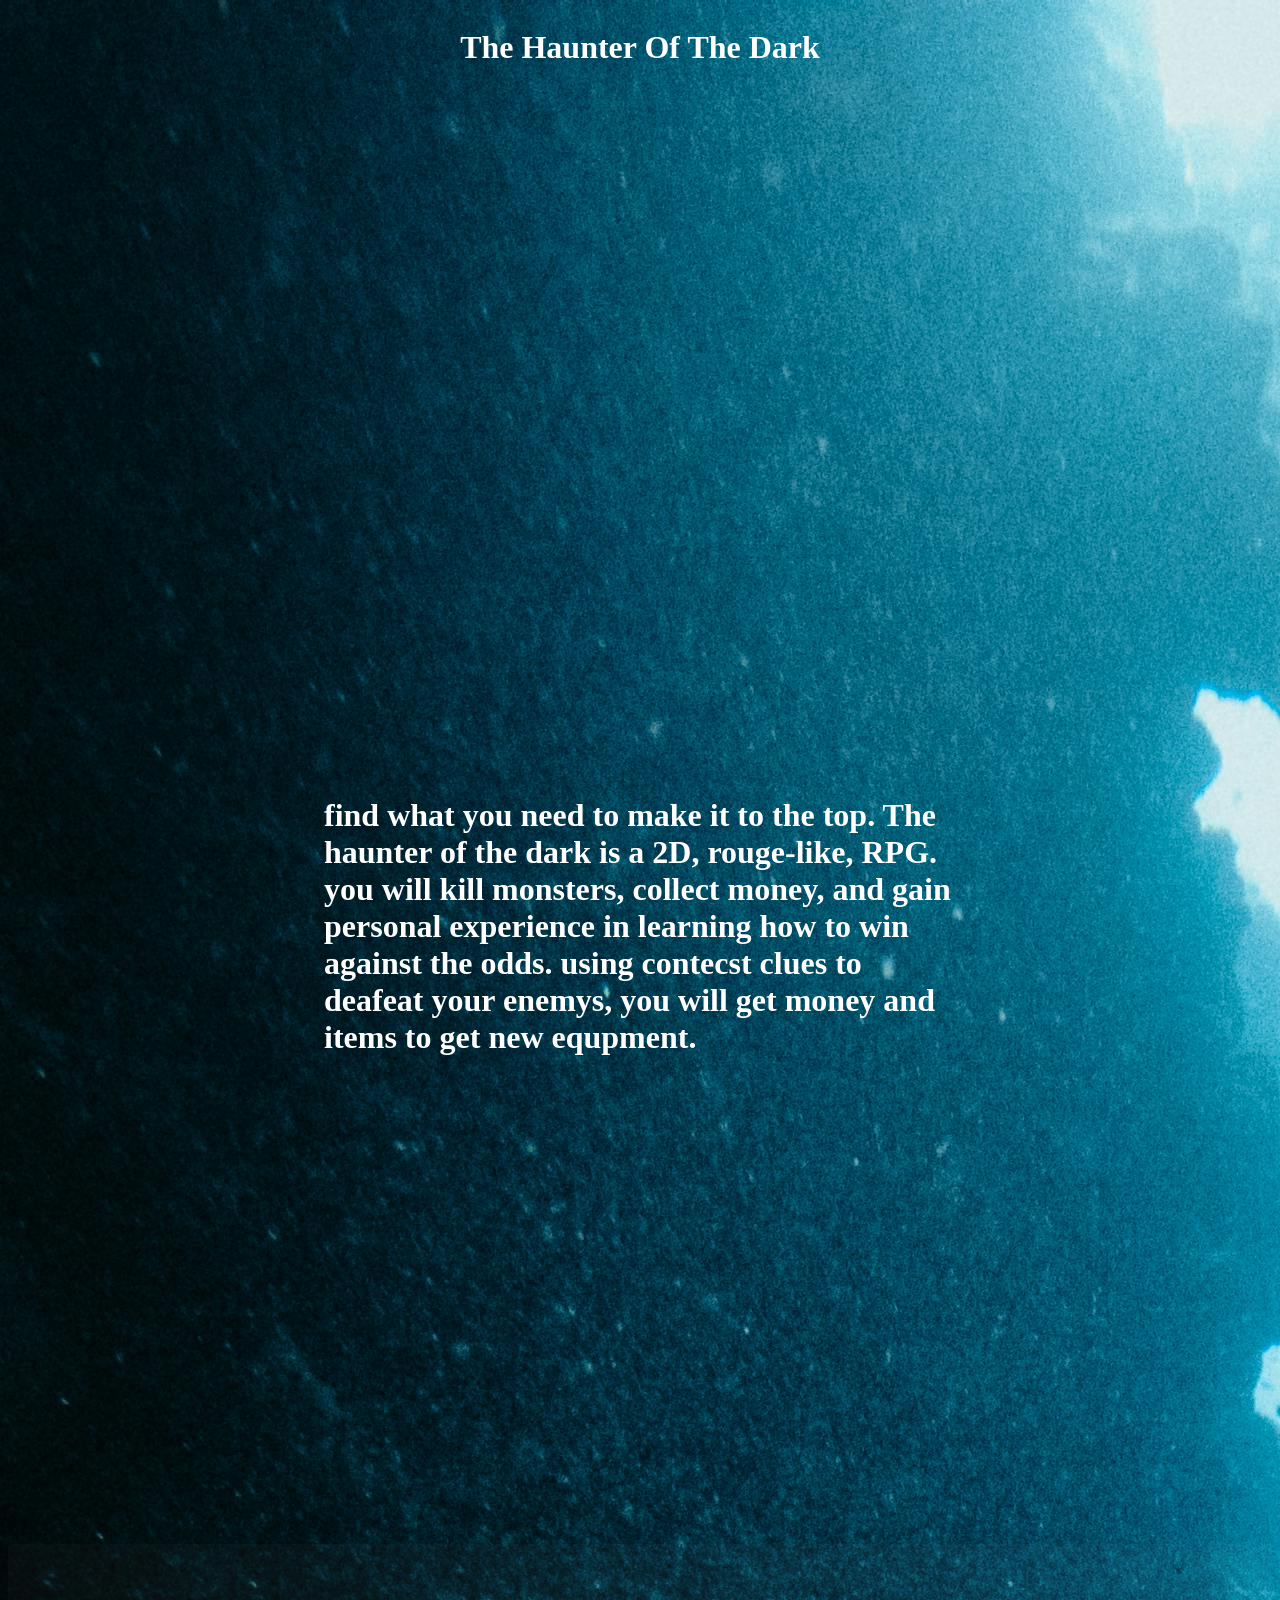
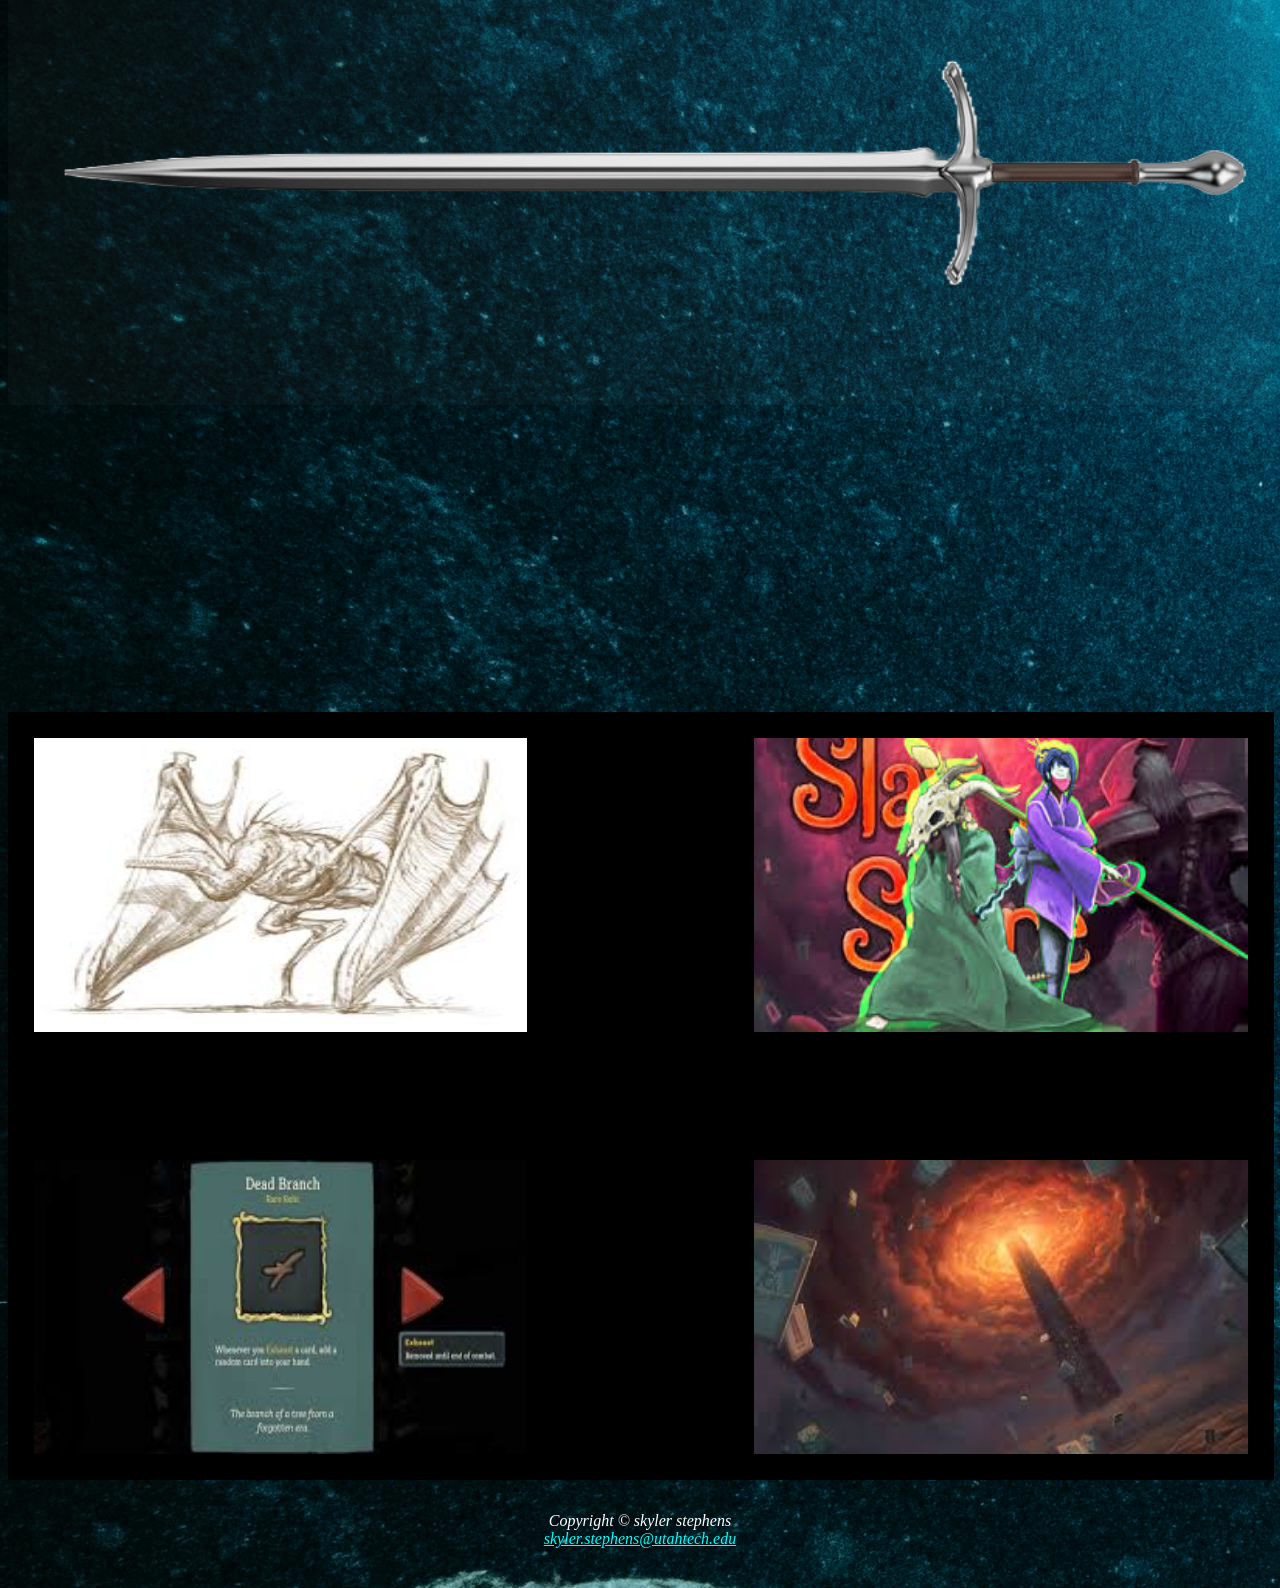
<file: milestone6/index.html>
<!DOCTYPE html>
<html lang="en">
<head>
    <meta charset="UTF-8">
    <meta name="viewport" content="width=device-width, initial-scale=1.0">
    <title>Document</title>
    <link rel="stylesheet" href="style.css">
</head>


<body>
    <header>
        
    </header>
    <nav>
        
    </nav>
    <div1 class="parent">
        <div class="div1"><h1>The Haunter Of The Dark</h1></div>
        <div class="div2"><h1>find what you need to make it to the top. The haunter of the dark is a 2D, rouge-like, RPG. you will kill monsters, collect money, and gain personal experience in learning how to win against the odds. using contecst clues to deafeat your enemys, you will get money and items to get new equpment. </h1></div>
        <div class="div3"><img src="images/swordsdsdf.png" alt=""></div>
        <div class="div4">
            <div class="contaner">
                <a href="enemies.html"><img src="images/byakhee.jfif" alt="Enemy" class="corner-img top-left"></a> 
                <a href="weapons.html"><img src="images/characters.jpg" alt="" class="corner-img top-right"></a>
                <a href="artifacts.html"><img src="images/artifacts.jpg" alt="" class="corner-img bottom-left"></a>
                <a href="lore.html"><img src="images/The Tower.jpg" alt=""class="corner-img bottom-right"></a>
            </div>
        </div>
    </div>
    <footer>
        Copyright &copy; skyler stephens<br>
        <a href="mailto:skyler.stephens@utahtech.edu">skyler.stephens@utahtech.edu</a>
    </footer>
    
</body>
</html>
</file>
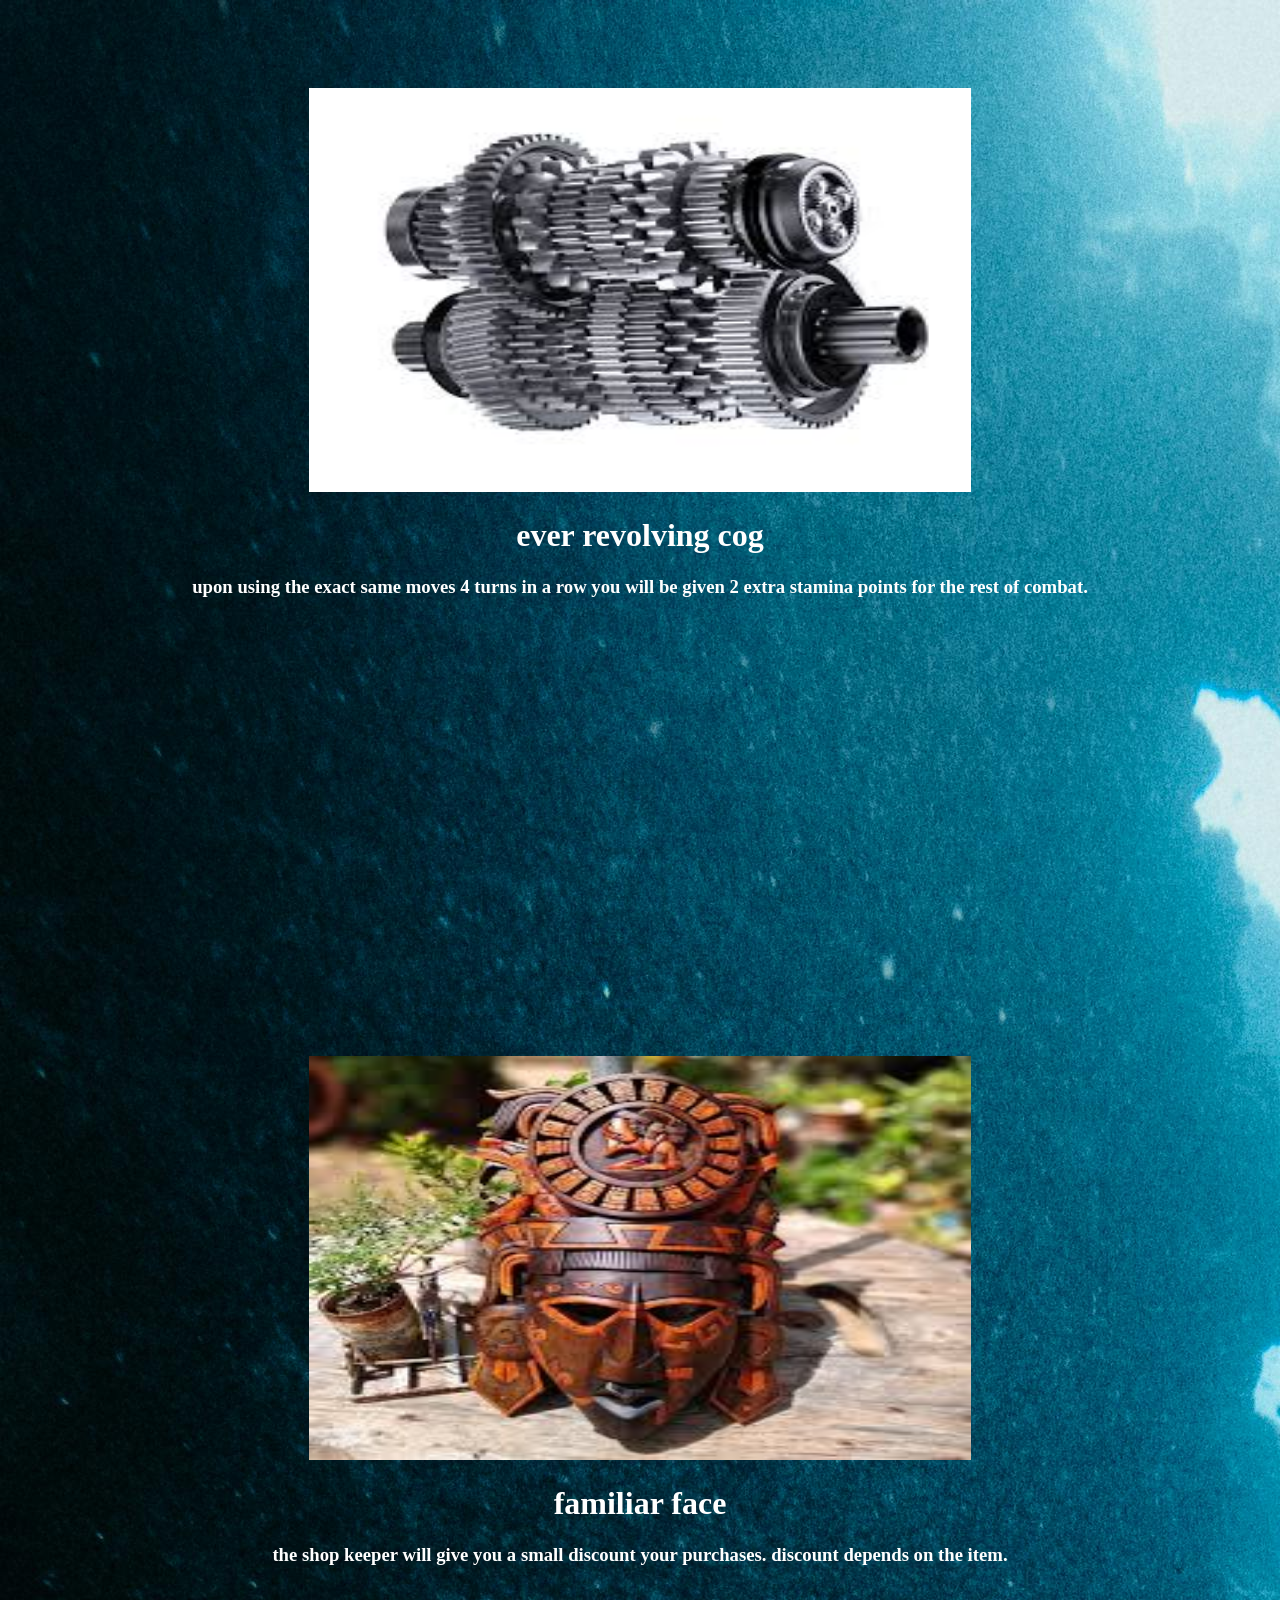
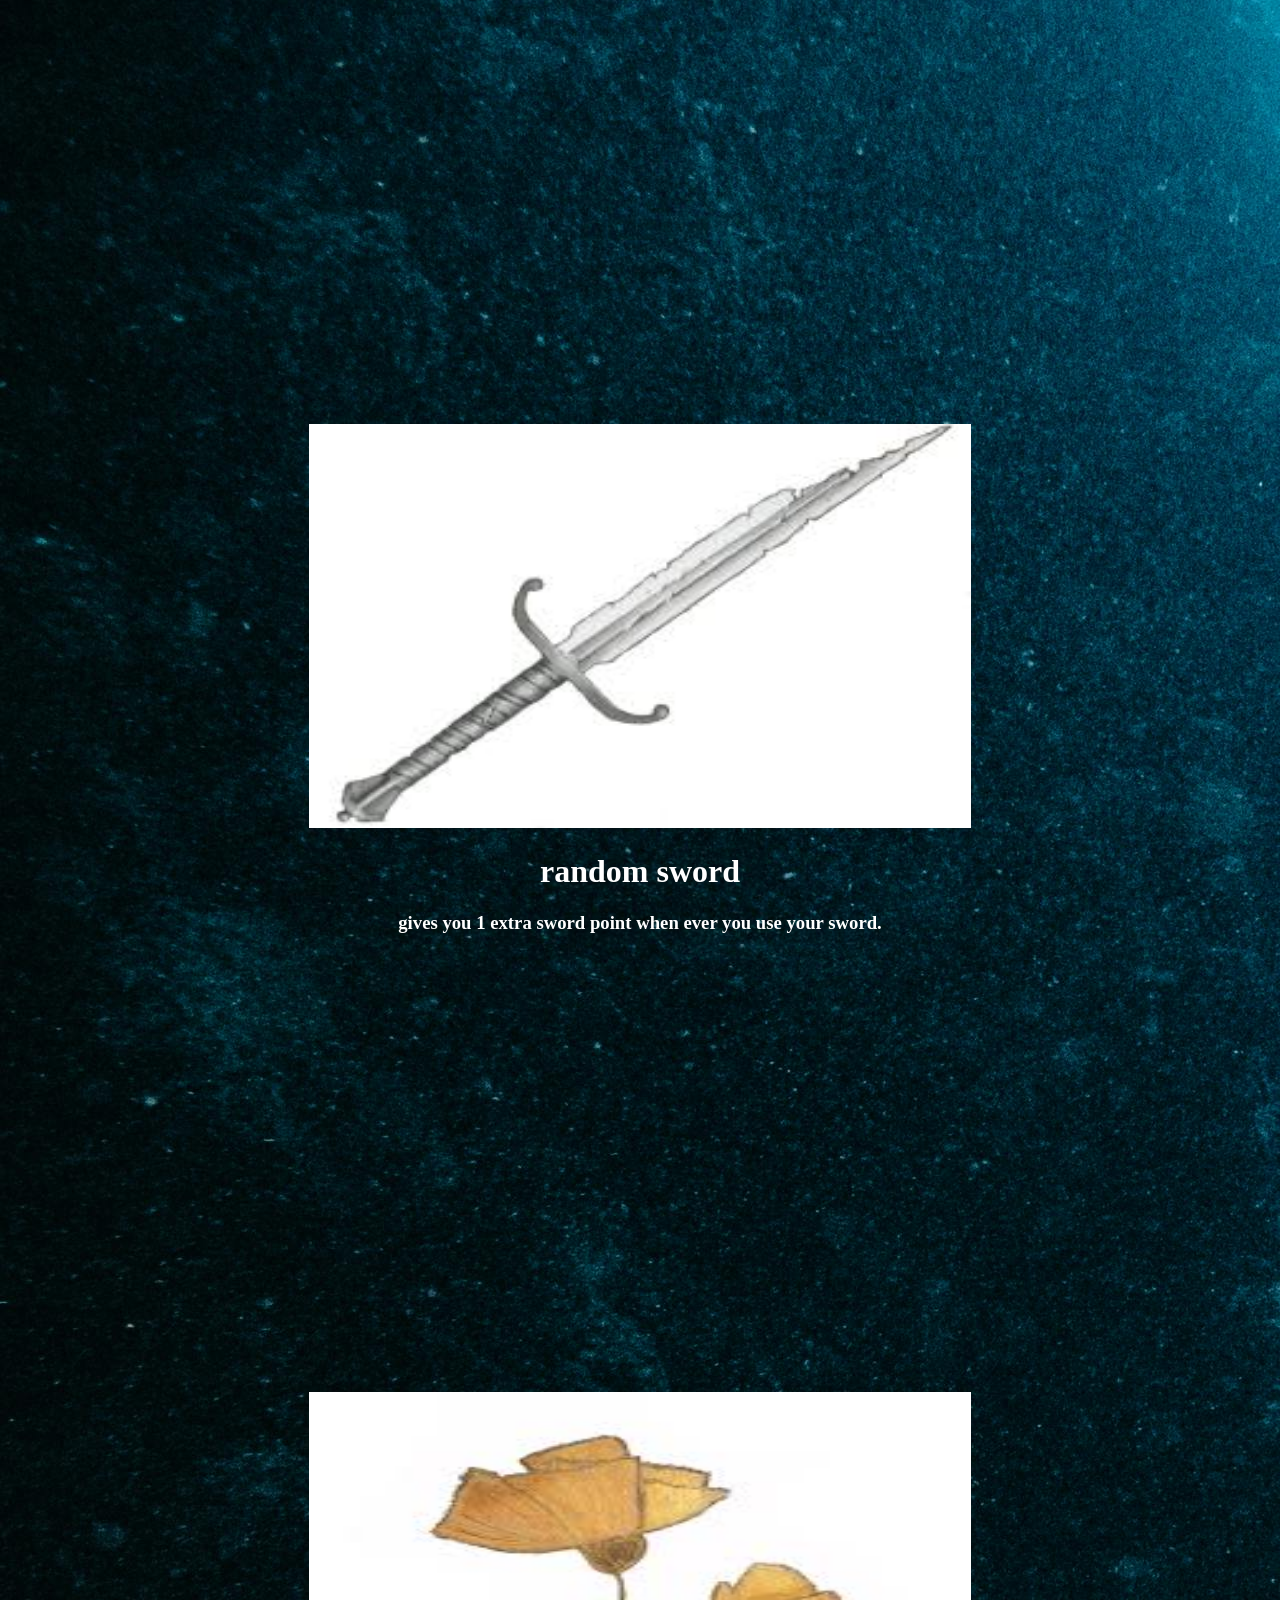
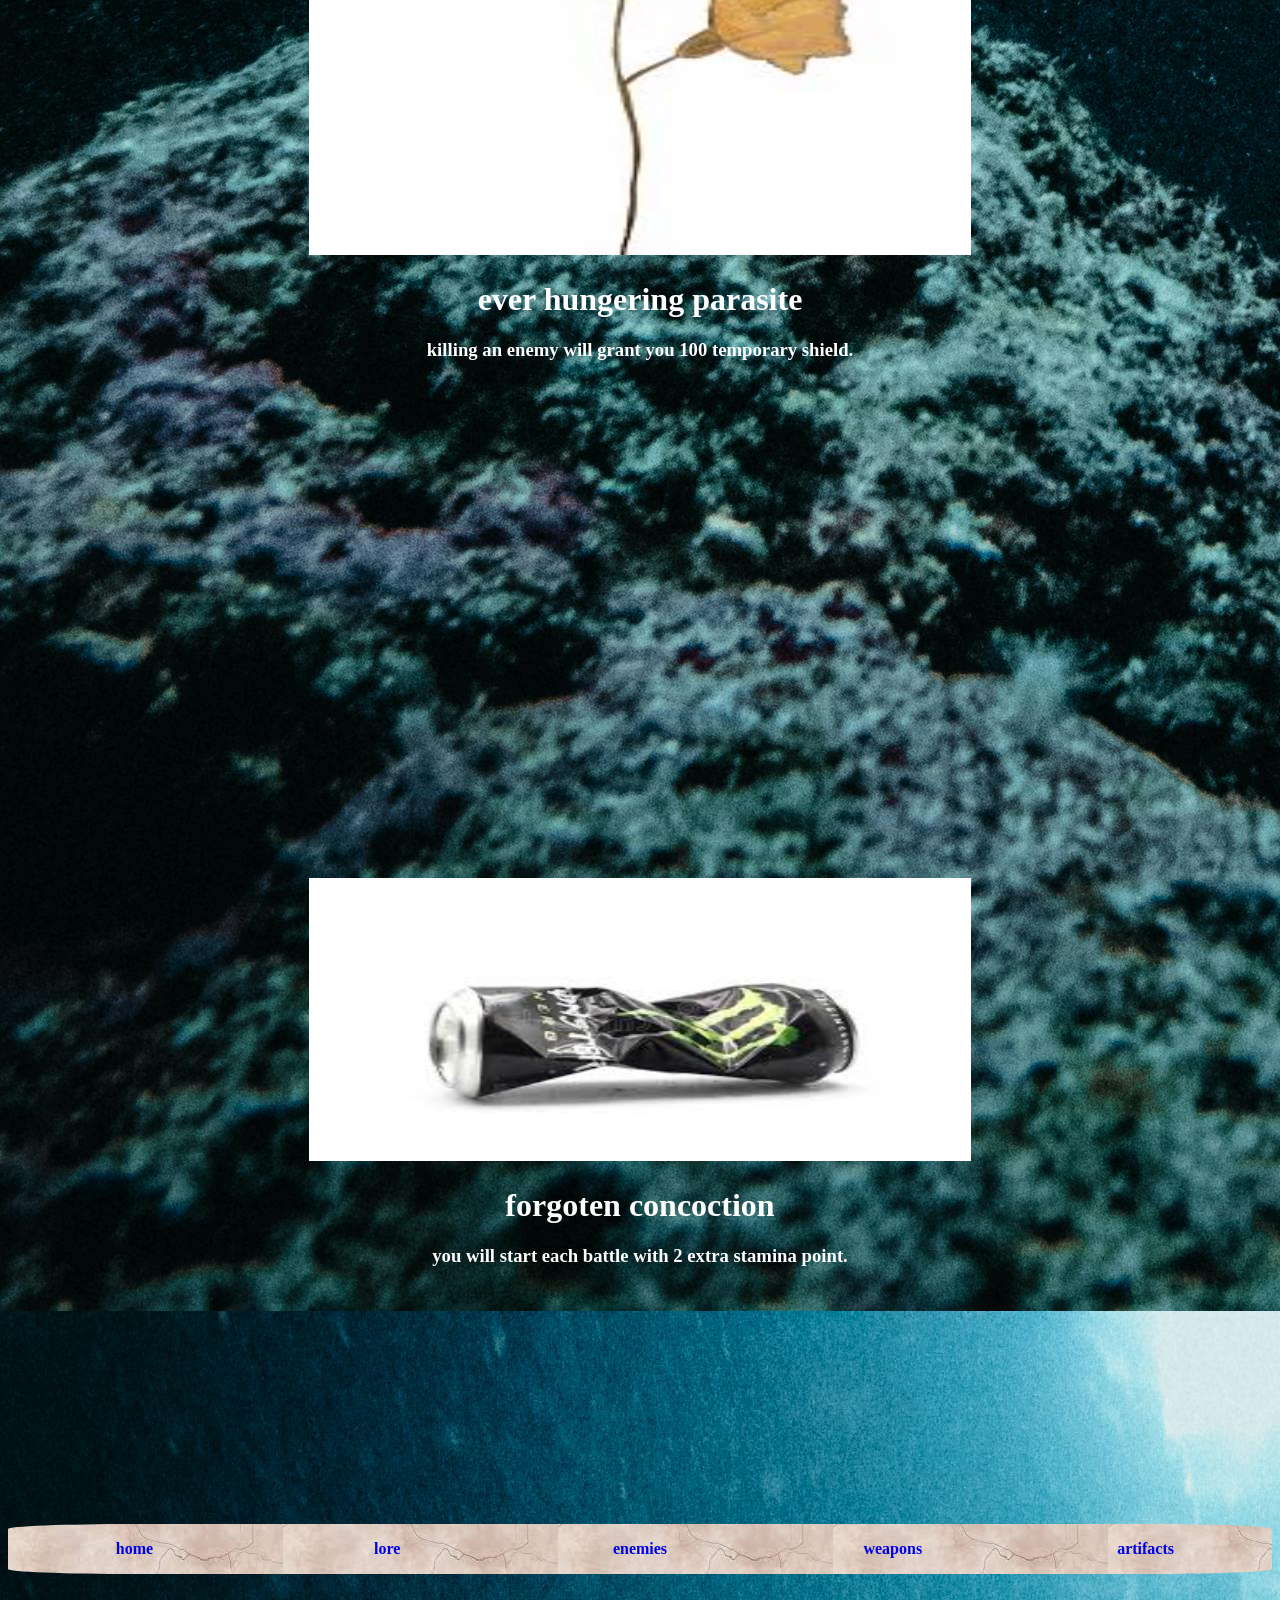
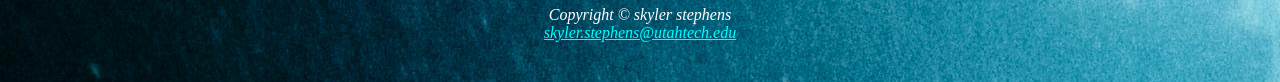
<file: milestone6/artifacts.html>
<!DOCTYPE html>
<html lang="en">
<head>
    <meta charset="UTF-8">
    <meta name="viewport" content="width=device-width, initial-scale=1.0">
    <title>Document</title>
    <link rel="stylesheet" href="style.css">
</head>
<body>
    <div class="contentparent">
        <div class="div1c">
            <img src="images/artifact1.jfif" alt="Artifact" class="">
            <h1>ever revolving cog</h1>
            <h3>upon using the exact same moves 4 turns in a row you will be given 2 extra stamina points for the rest of combat.</h3>
        </div>
        <div class="div2c">
            <img src="images/artifact2.jfif" alt="Artifact" class="">
            <h1>familiar face</h1> 
            <h3>the shop keeper will give you a small discount your purchases. discount depends on the item. </h3>
        </div>
        <div class="div3c">
            <img src="images/artifact3.jfif" alt="Artifact" class="">
            <h1>random sword</h1>
            <h3>gives you 1 extra sword point when ever you use your sword.</h3>
        </div>
        <div class="div4c">
            <img src="images/artifact4.jfif" alt="Artifact" class="">
            <h1>ever hungering parasite </h1>
            <h3>killing an enemy will grant you 100 temporary shield.</h3>
        </div>
        <div class="div5c">
            <img src="images/artifact5.jfif" alt="Artifact" class="">
            <h1>forgoten concoction</h1>
            <h3>you will start each battle with 2 extra stamina point.</h3>
        </div>                 
    </div>
        <header>
        <nav>
            <ul>
            <li>
                <a href="index.html">home</a>
            </li>
            <li>
                <a href="lore.html">lore</a>
            </li>
            <li>
                <a href="enemies.html">enemies</a>
            </li>
            <li>
                <a href="weapons.html">weapons</a>
            </li>
            <li>
                <a href="artifacts.html">artifacts</a>
            </li>
            </ul>
        </nav>
        </header>    
    <footer>
        Copyright &copy; skyler stephens<br>
        <a href="mailto:skyler.stephens@utahtech.edu">skyler.stephens@utahtech.edu</a>
    </footer>
</body>
</html>
</file>
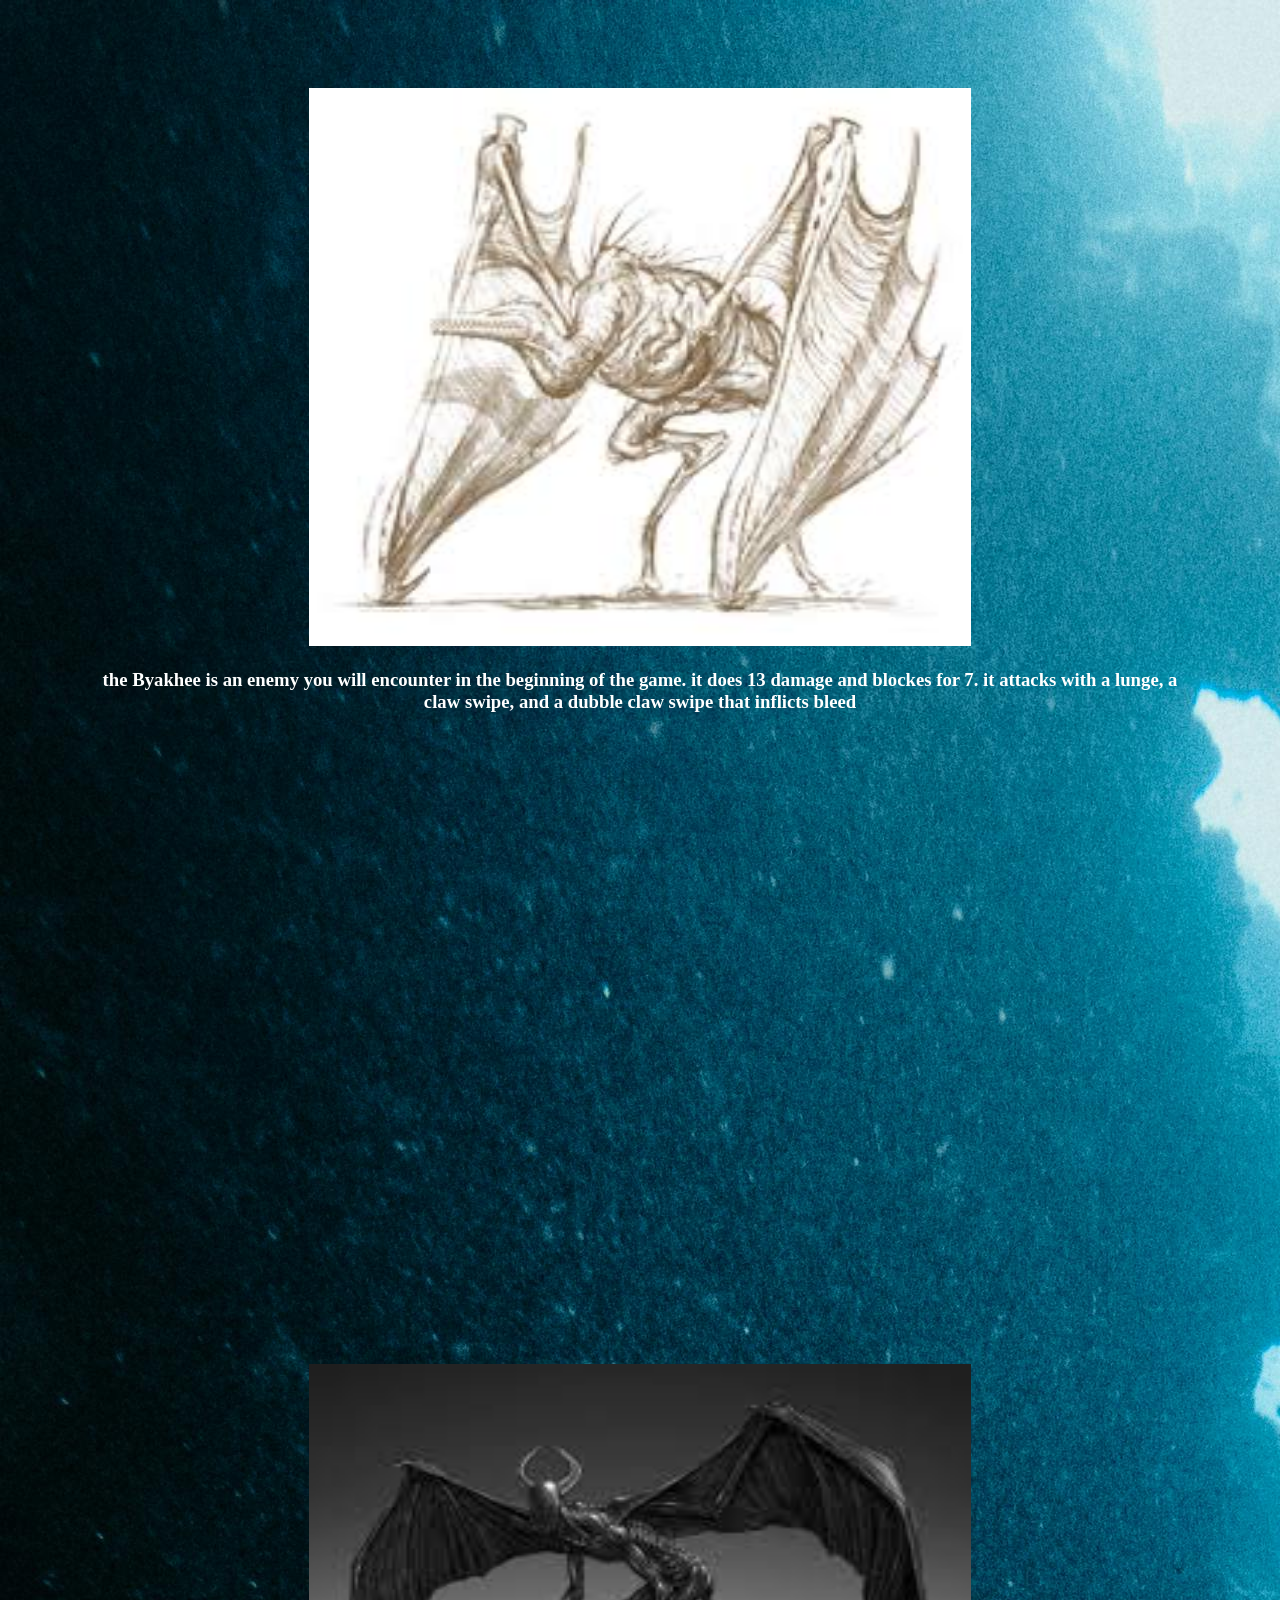
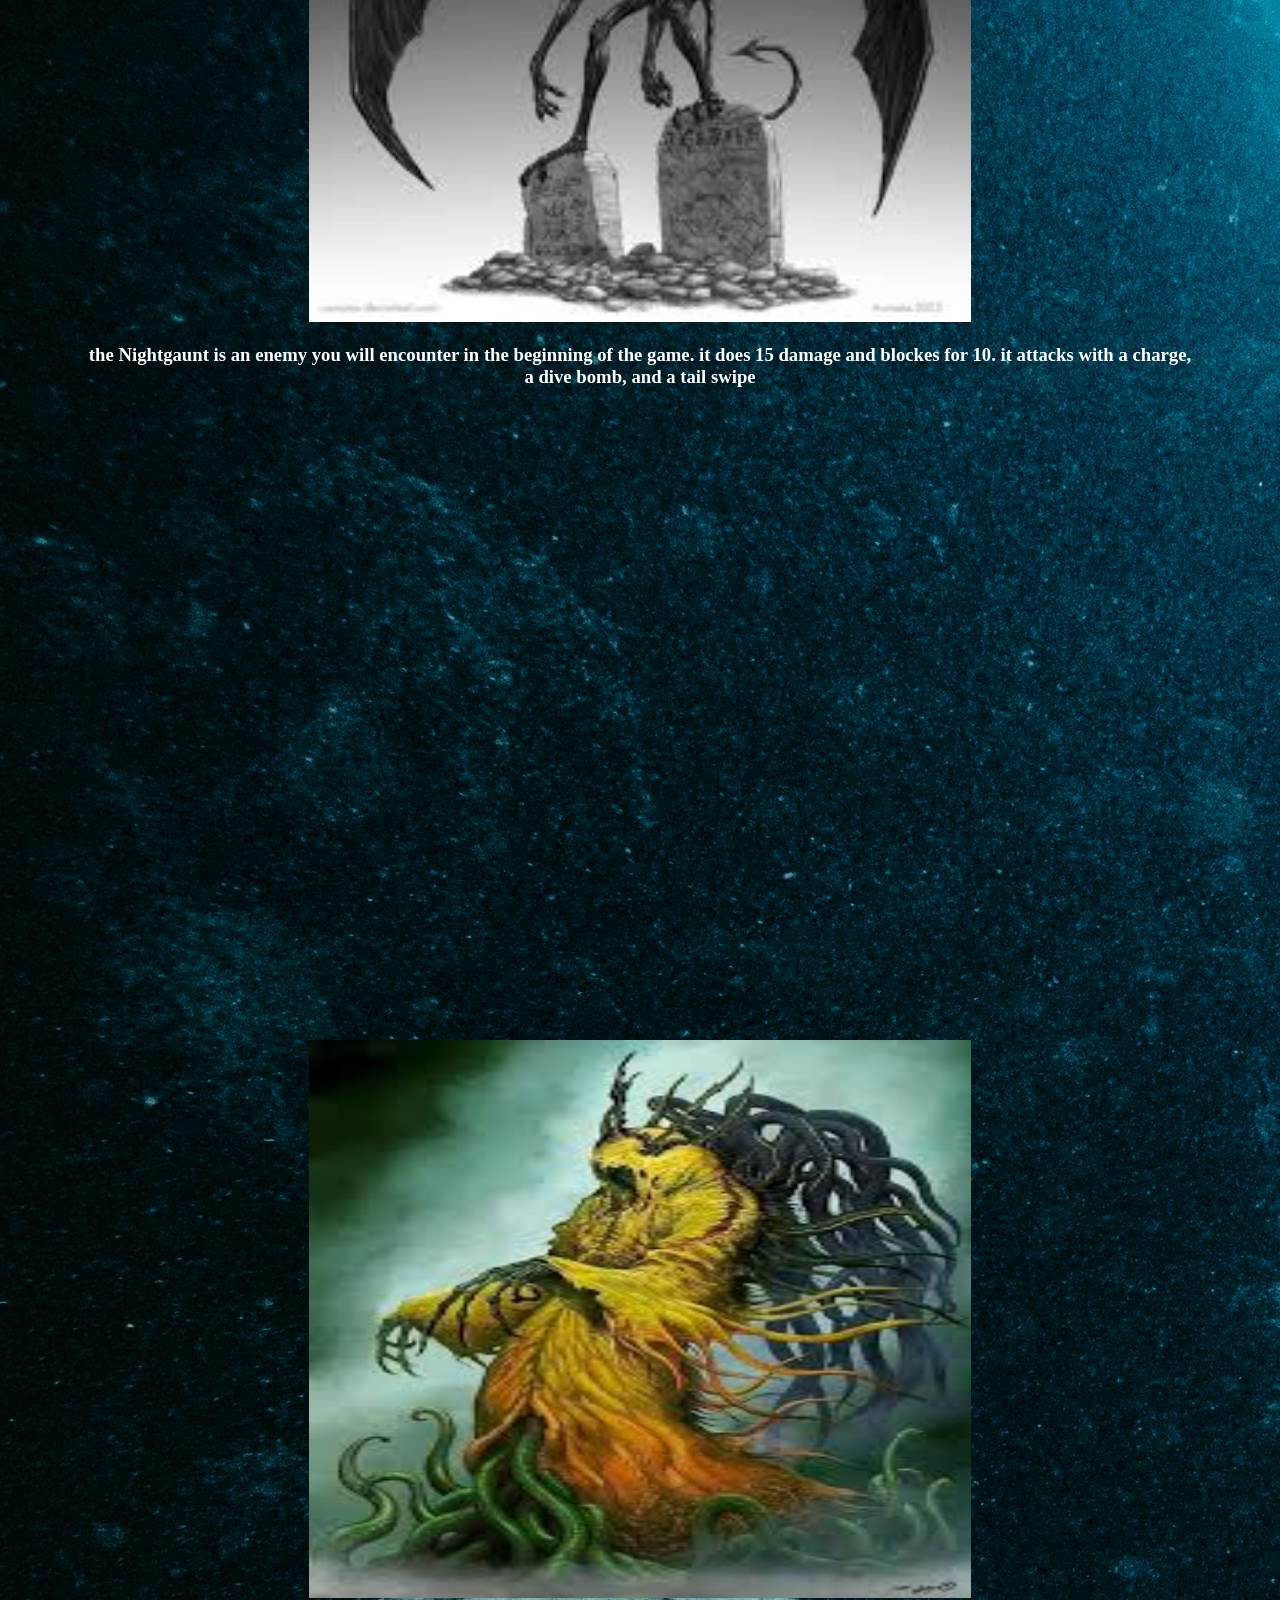
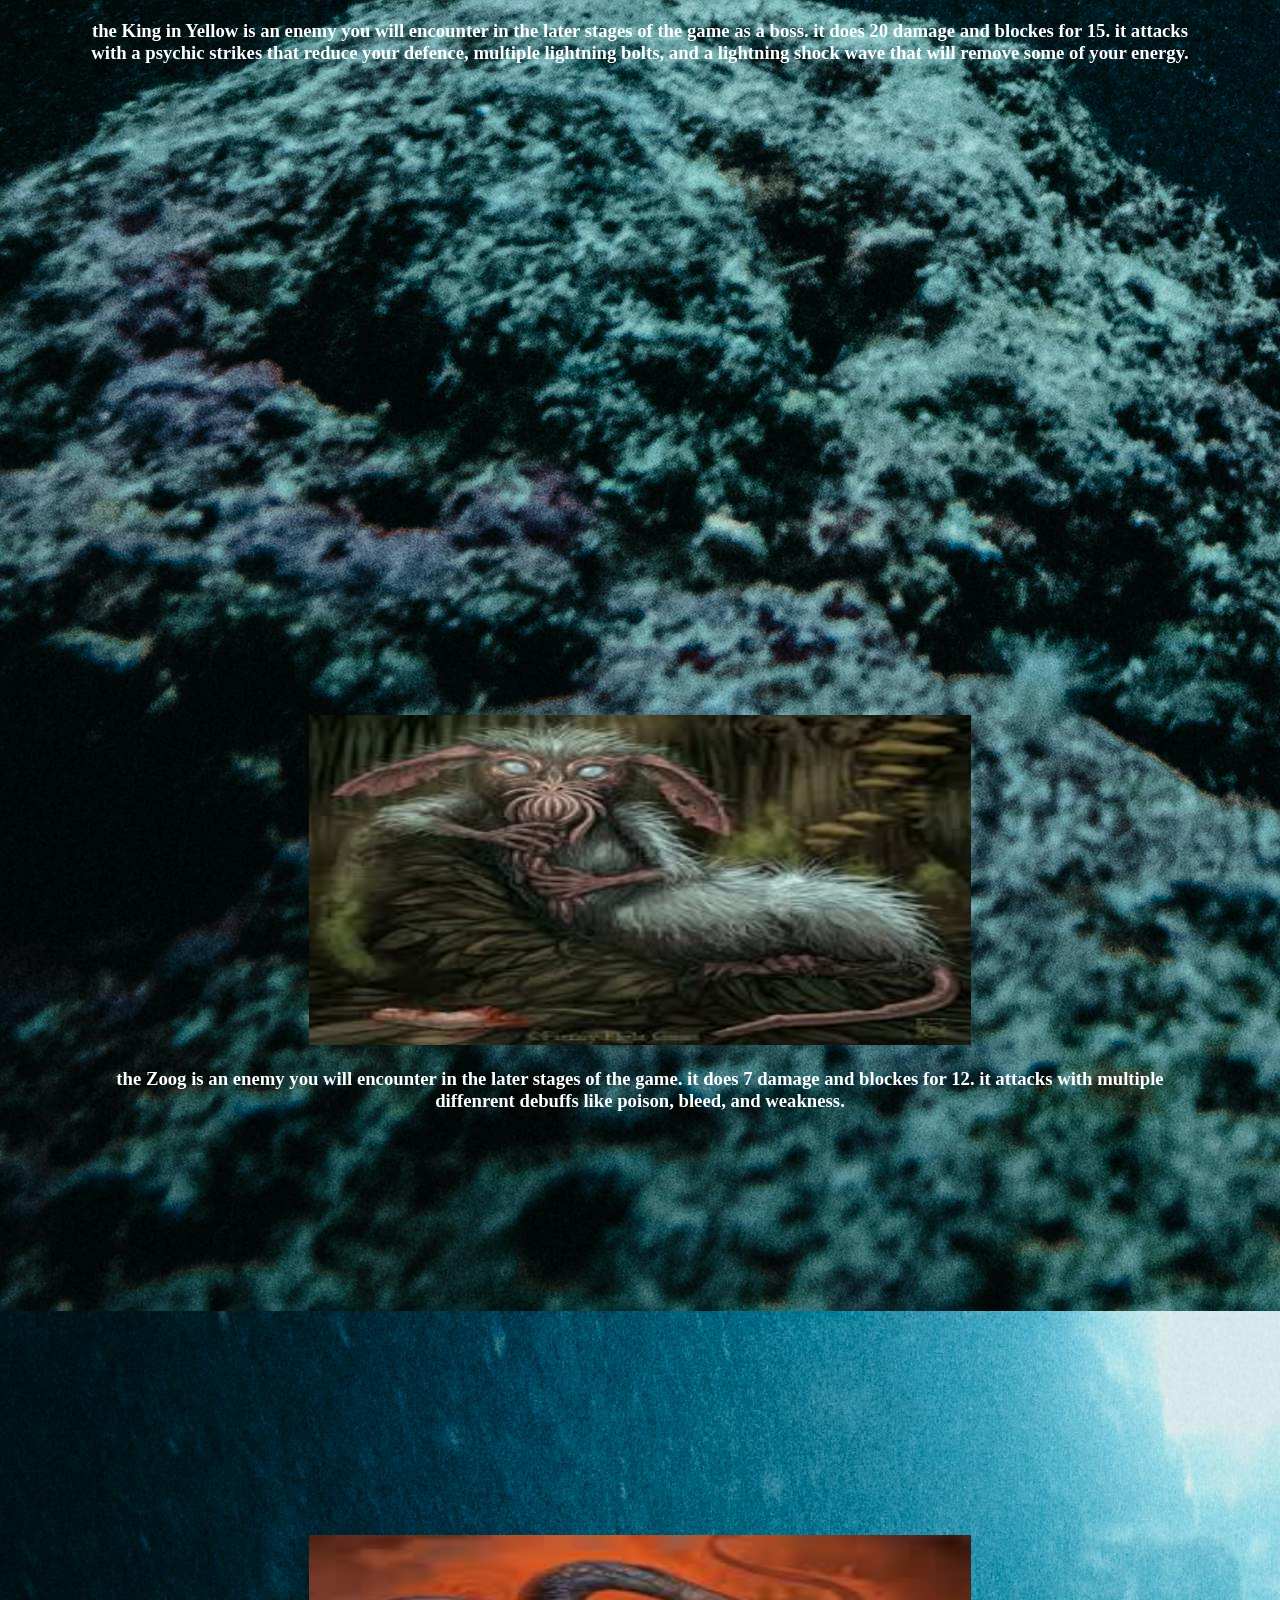
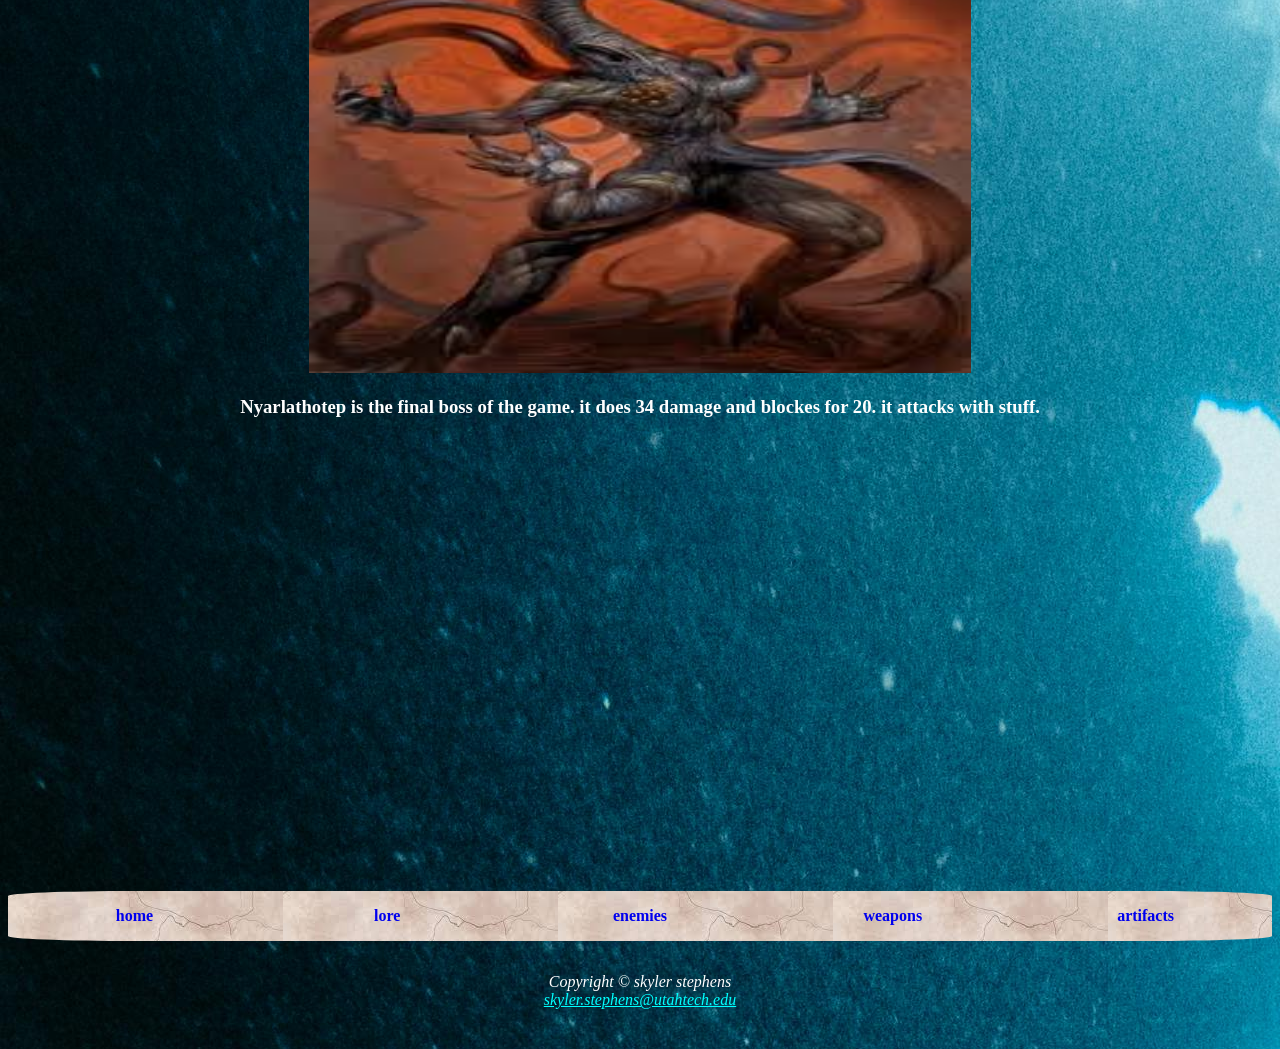
<file: milestone6/enemies.html>
<!DOCTYPE html>
<html lang="en">
<head>
    <meta charset="UTF-8">
    <meta name="viewport" content="width=device-width, initial-scale=1.0">
    <title>Document</title>
    <link rel="stylesheet" href="style.css">
</head>
<body>
    <div class="contentparent">
        <div class="div1c">
            <img src="images/byakhee.jfif" alt="Enemy" class="">
            <h3>the Byakhee is an enemy you will encounter in the beginning of the game. it does 13 damage and blockes for 7. it attacks with a lunge, a claw swipe, and a dubble claw swipe that inflicts bleed </h3>
        </div>
        <div class="div2c">
            <img src="images/nightgaunt.jfif" alt="Enemy" class="">
            <h3>the Nightgaunt is an enemy you will encounter in the beginning of the game. it does 15 damage and blockes for 10. it attacks with a charge, a dive bomb, and a tail swipe </h3>
        </div>
        <div class="div3c">
            <img src="images/king in yellow.jfif" alt="Enemy" class="">
            <h3>the King in Yellow is an enemy you will encounter in the later stages of the game as a boss. it does 20 damage and blockes for 15. it attacks with a psychic strikes that reduce your defence, multiple lightning bolts, and a lightning shock wave that will remove some of your energy. </h3>
        </div>
        <div class="div4c">
            <img src="images/zoog.jfif" alt="Enemy" class="">
            <h3>the Zoog is an enemy you will encounter in the later stages of the game. it does 7 damage and blockes for 12. it attacks with multiple diffenrent debuffs like poison, bleed, and weakness. </h3>
        </div>
        <div class="div5c">
            <img src="images/nyarlathotep.jfif" alt="Enemy" class="">
            <h3>Nyarlathotep is the final boss of the game. it does 34 damage and blockes for 20. it attacks with stuff. </h3>
        </div>                 
    </div>
        <header>
        <nav>
            <ul>
            <li>
                <a href="index.html">home</a>
            </li>
            <li>
                <a href="lore.html">lore</a>
            </li>
            <li>
                <a href="enemies.html">enemies</a>
            </li>
            <li>
                <a href="weapons.html">weapons</a>
            </li>
            <li>
                <a href="artifacts.html">artifacts</a>
            </li>
            </ul>
        </nav>
        </header>    
    <footer>
        Copyright &copy; skyler stephens<br>
        <a href="mailto:skyler.stephens@utahtech.edu">skyler.stephens@utahtech.edu</a>
    </footer>
</body>
</html>
</file>
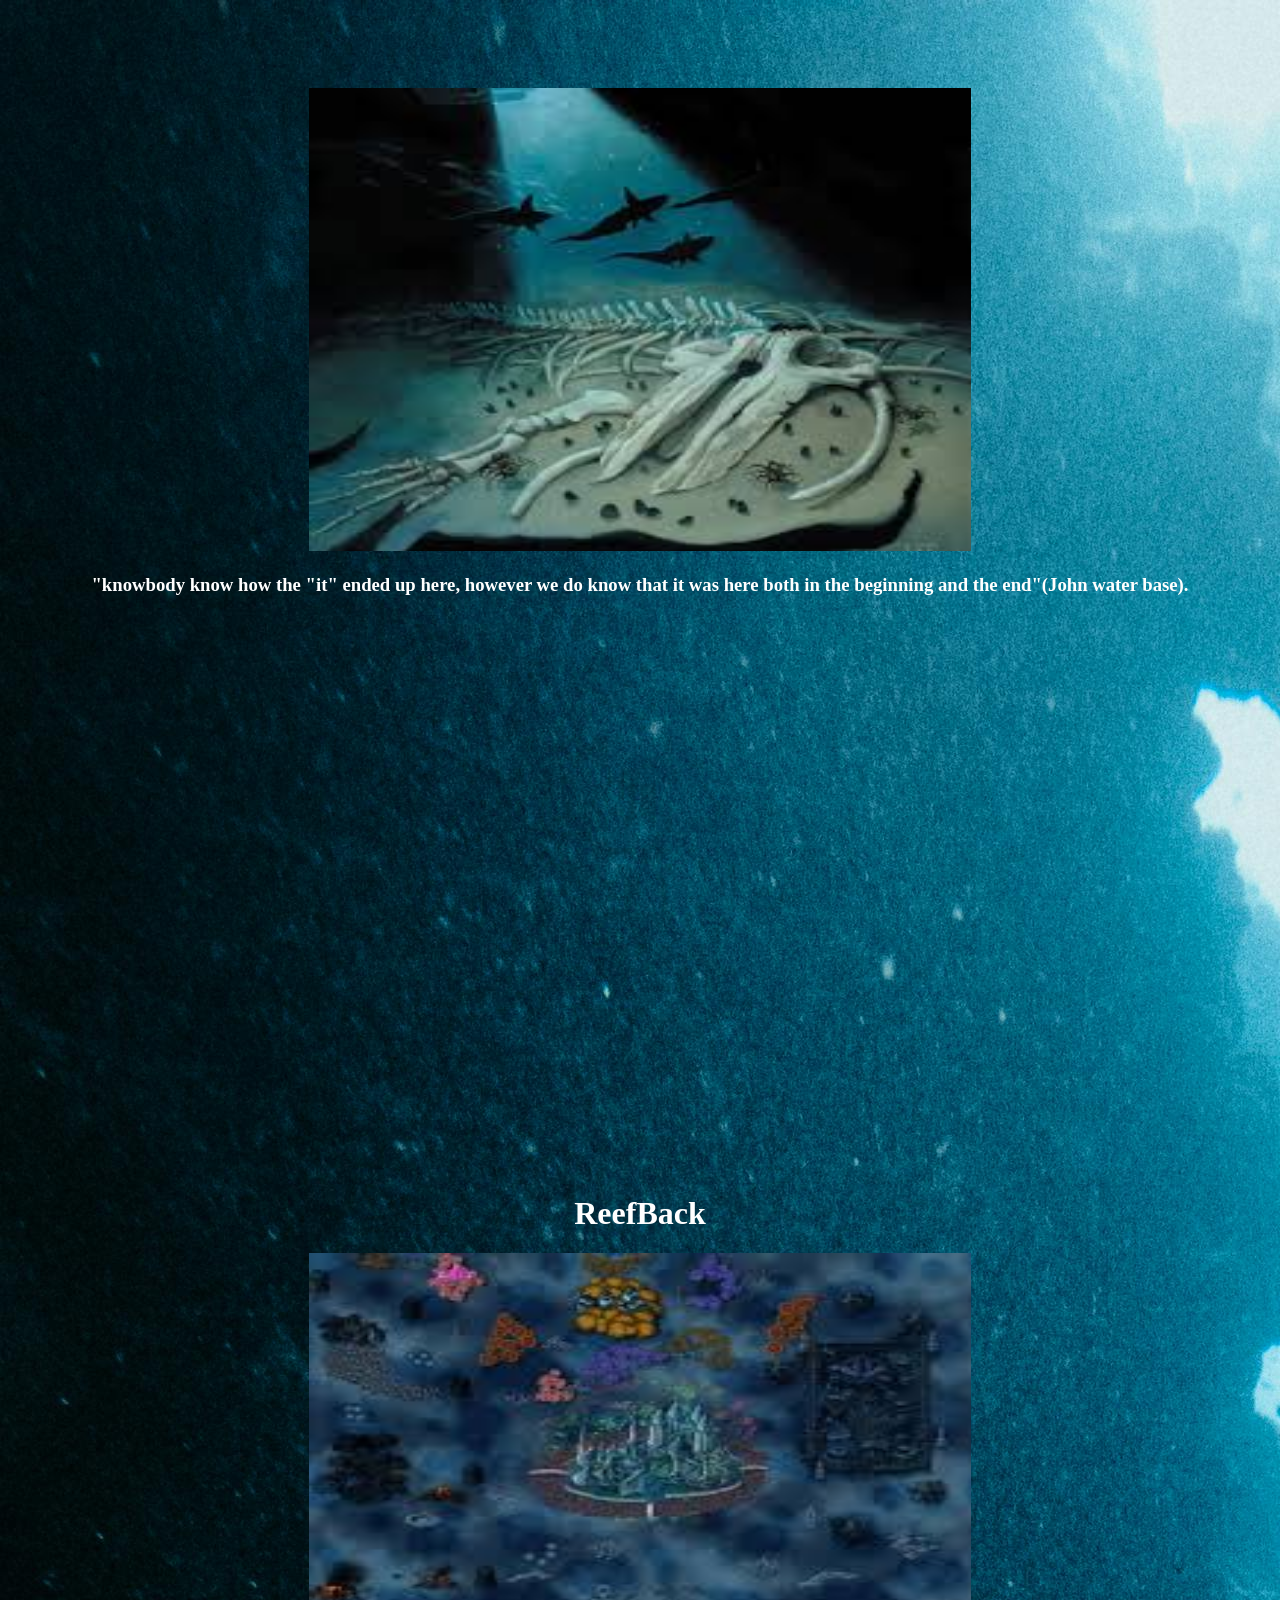
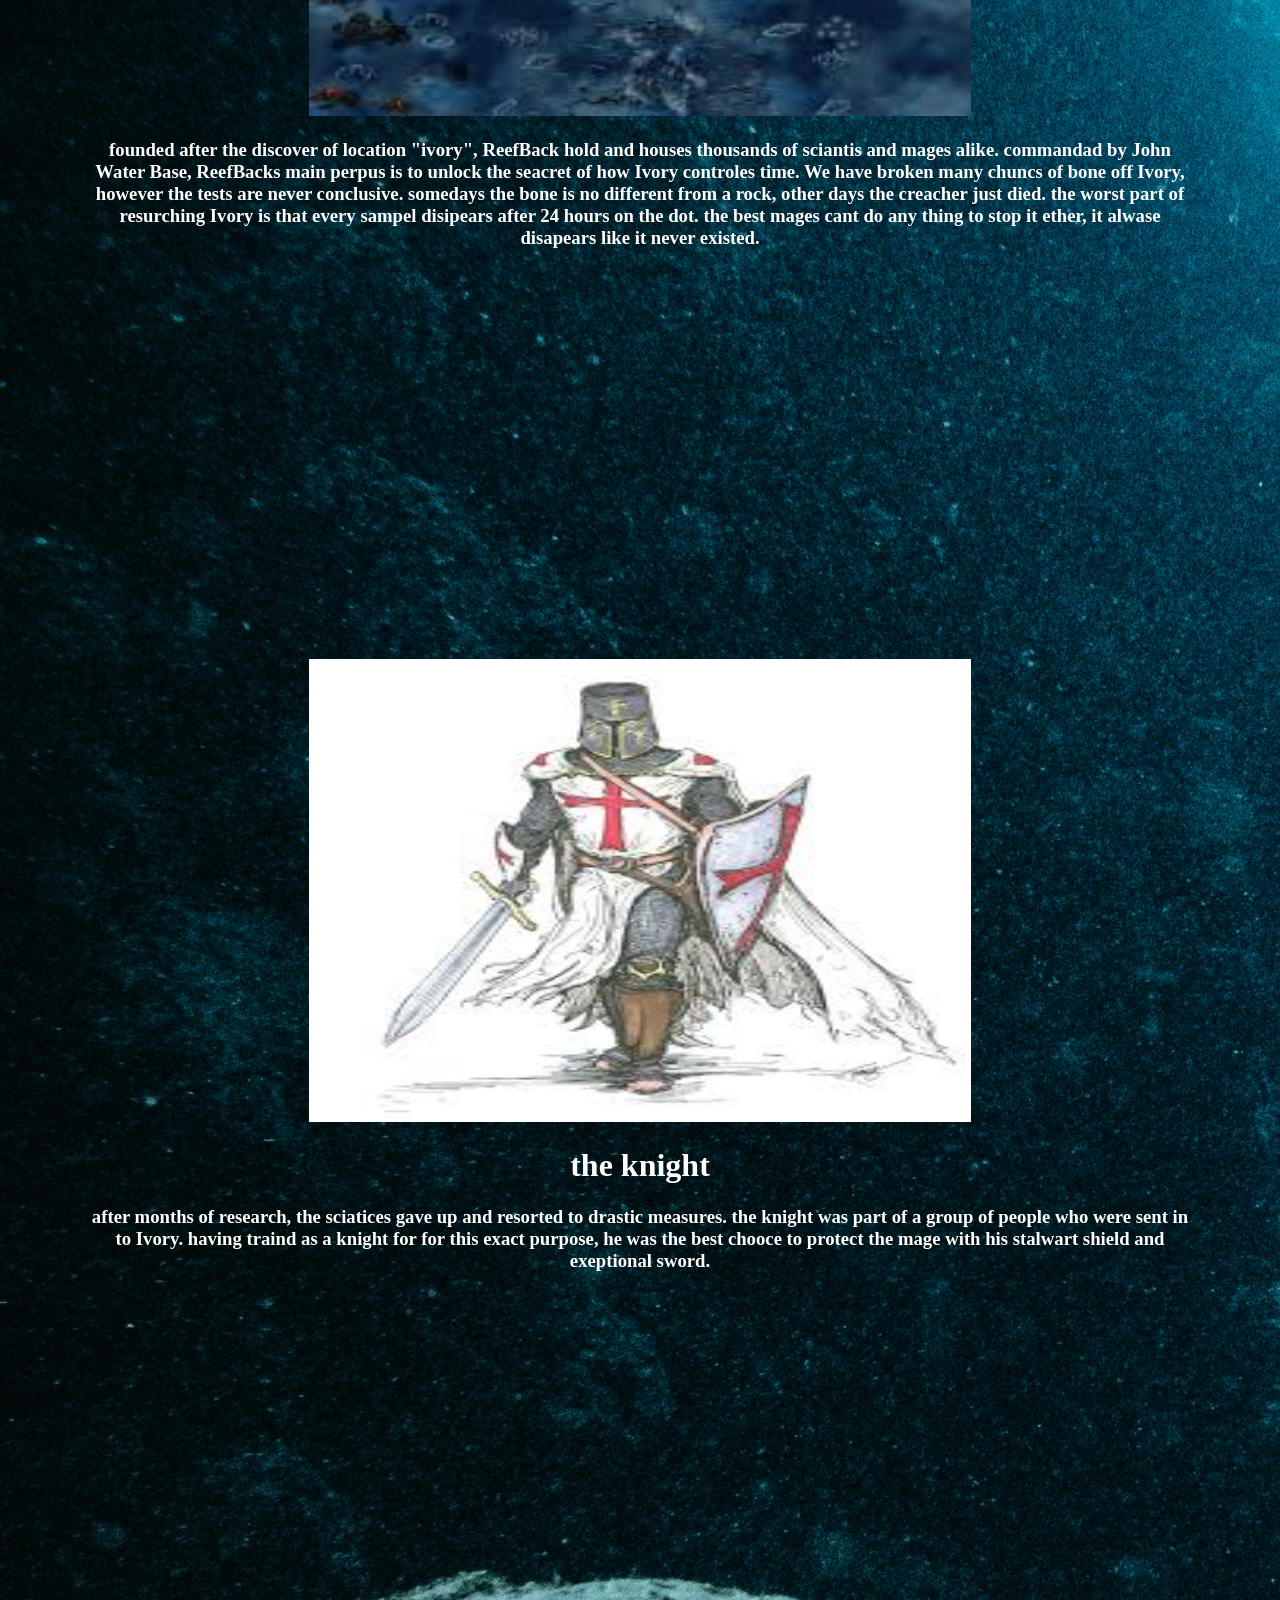
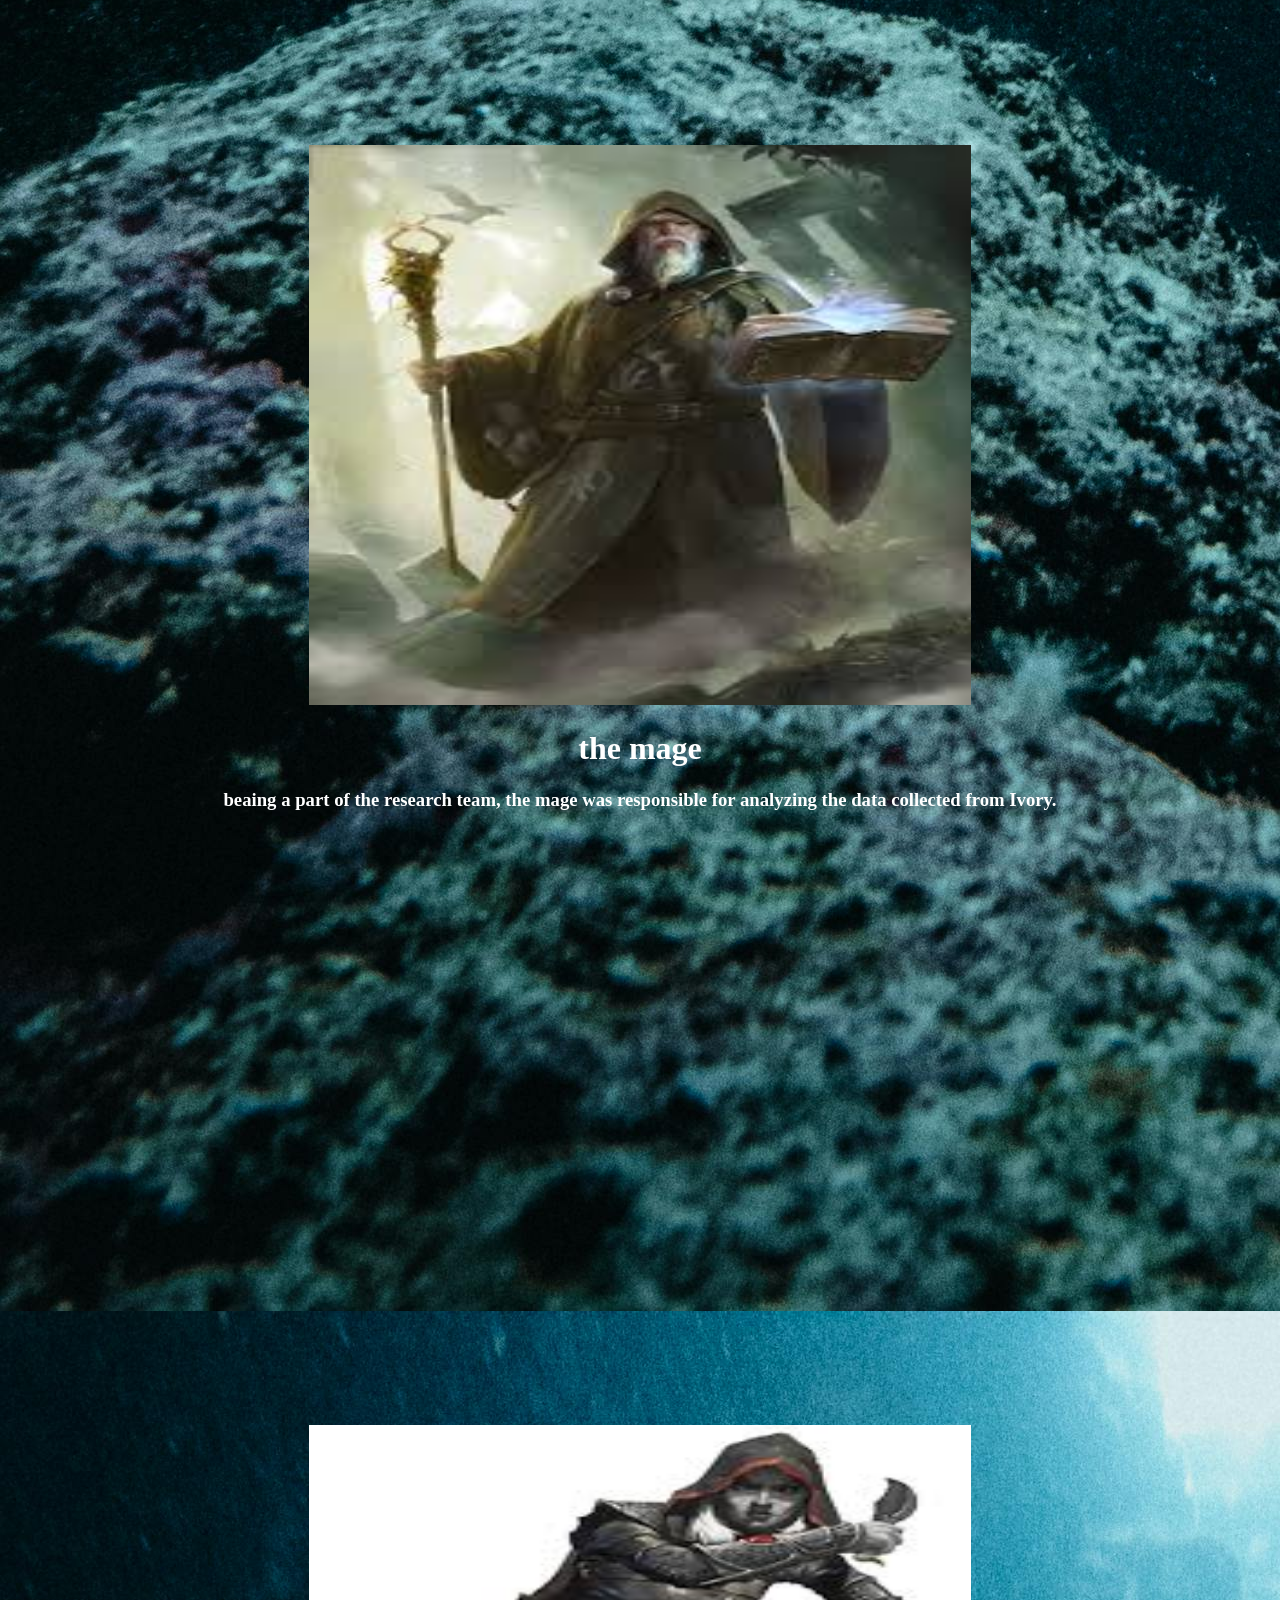
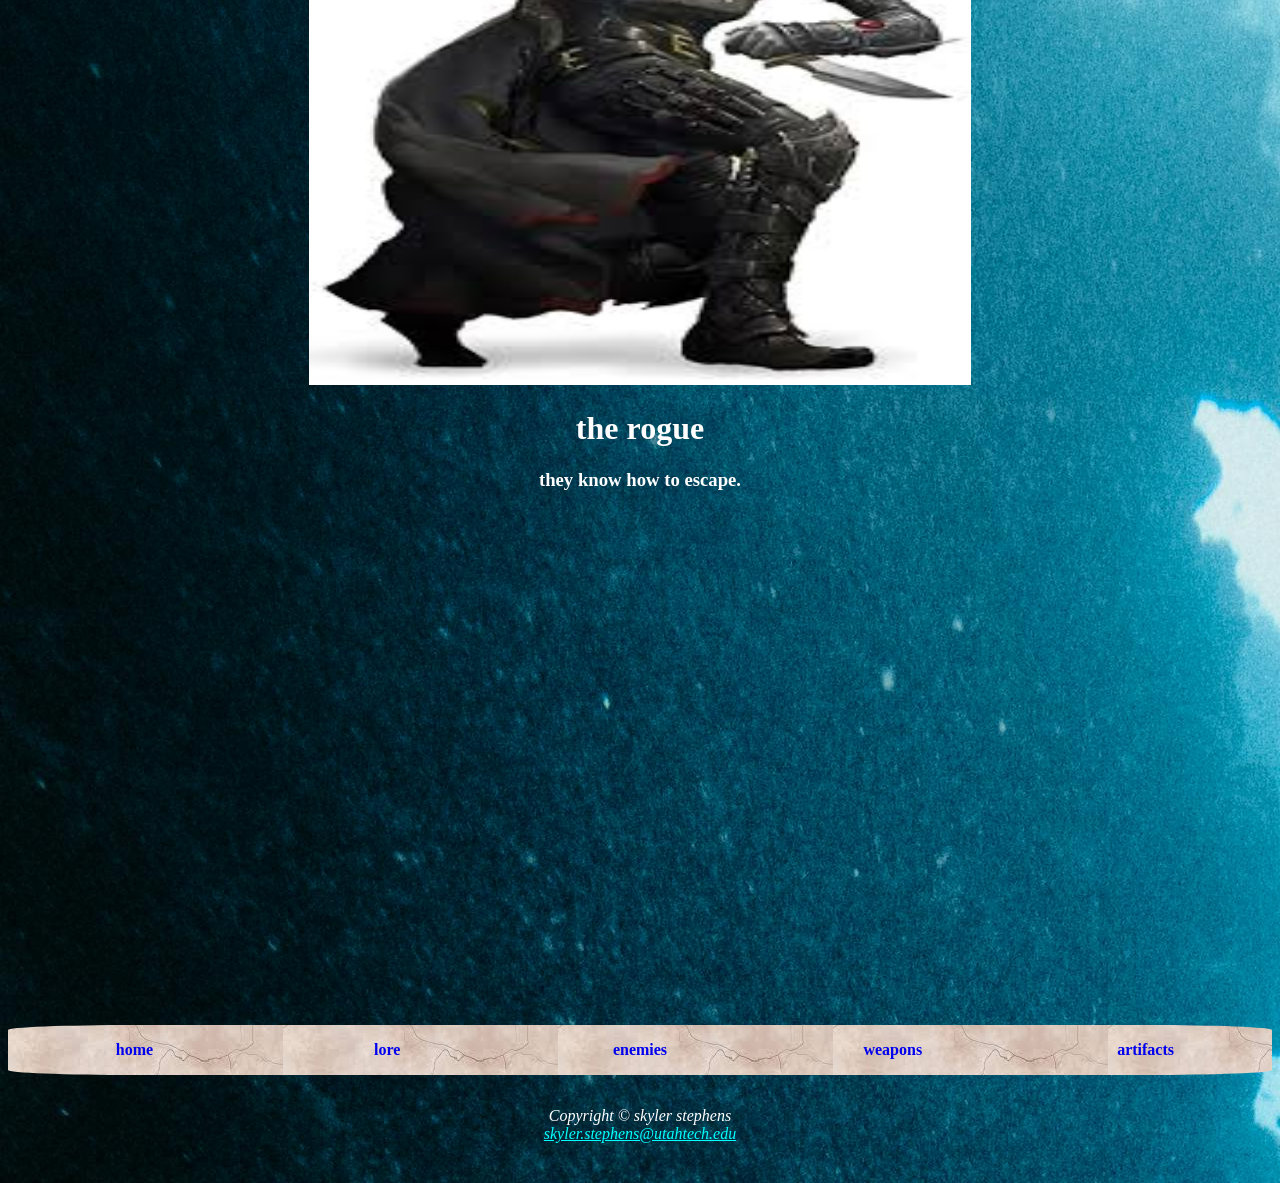
<file: milestone6/lore.html>
<!DOCTYPE html>
<html lang="en">
<head>
    <meta charset="UTF-8">
    <meta name="viewport" content="width=device-width, initial-scale=1.0">
    <title>Document</title>
    <link rel="stylesheet" href="style.css">
</head>
<body>
    <div class="contentparent">
        <div class="div1c">
            <img src="images/whale lore2.jfif" alt="Enemy" class="">
            <h3>"knowbody know how the "it" ended up here, however we do know that it was here both in the beginning and the end"(John water base).</h3>
        </div>
        <div class="div2c">
            <h1>ReefBack</h1>
            <img src="images/water base.jfif" alt="Enemy" class="">
            <h3>founded after the discover of location "ivory", ReefBack hold and houses thousands of sciantis and mages alike. commandad by John Water Base, ReefBacks main perpus is to unlock the seacret of how Ivory controles time. We have broken many chuncs of bone off Ivory, however the tests are never conclusive. somedays the bone is no different from a rock, other days the creacher just died. the worst part of resurching Ivory is that every sampel disipears after 24 hours on the dot. the best mages cant do any thing to stop it ether, it alwase disapears like it never existed. </h3>
        </div>
        <div class="div3c">
            <img src="images/knight.jfif" alt="Enemy" class="">
            <h1>the knight</h1>
            <h3>after months of research, the sciatices gave up and resorted to drastic measures. the knight was part of a group of people who were sent in to Ivory. having traind as a knight for for this exact purpose, he was the best chooce to protect the mage with his stalwart shield and exeptional sword.</h3>
        </div>
        <div class="div4c">
            <img src="images/mage.jfif" alt="Enemy" class="">
            <h1>the mage</h1>
            <h3>beaing a part of the research team, the mage was responsible for analyzing the data collected from Ivory. </h3>
        </div>
        <div class="div5c">
            <img src="images/rogue.jfif" alt="Enemy" class="">
            <h1>the rogue</h1>
            <h3>they know how to escape.</h3>
        </div>
        </div>                 
        <header>
        <nav>
            <ul>
            <li>
                <a href="index.html">home</a>
            </li>
            <li>
                <a href="lore.html">lore</a>
            </li>
            <li>
                <a href="enemies.html">enemies</a>
            </li>
            <li>
                <a href="weapons.html">weapons</a>
            </li>
            <li>
                <a href="artifacts.html">artifacts</a>
            </li>
            </ul>
        </nav>
        </header>
    <footer>
        Copyright &copy; skyler stephens<br>
        <a href="mailto:skyler.stephens@utahtech.edu">skyler.stephens@utahtech.edu</a>
    </footer>
</body>
</html>
</file>
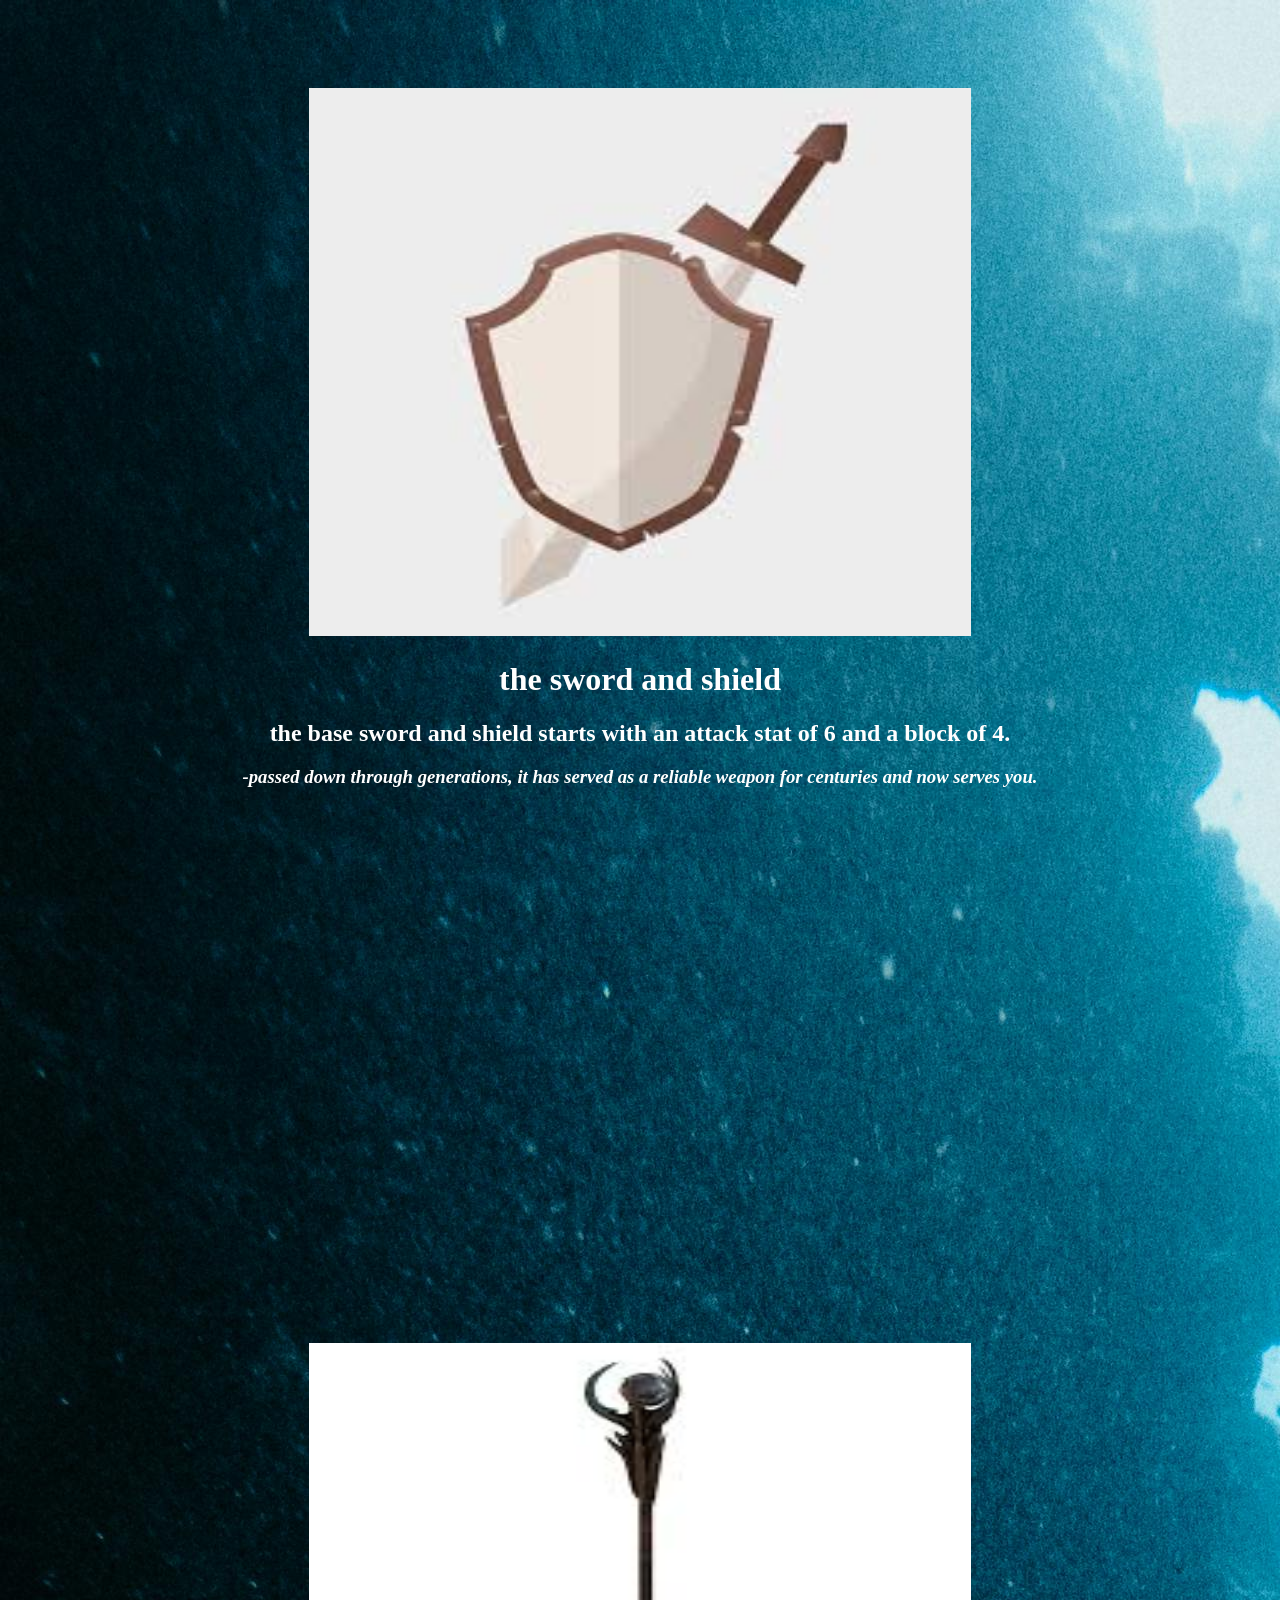
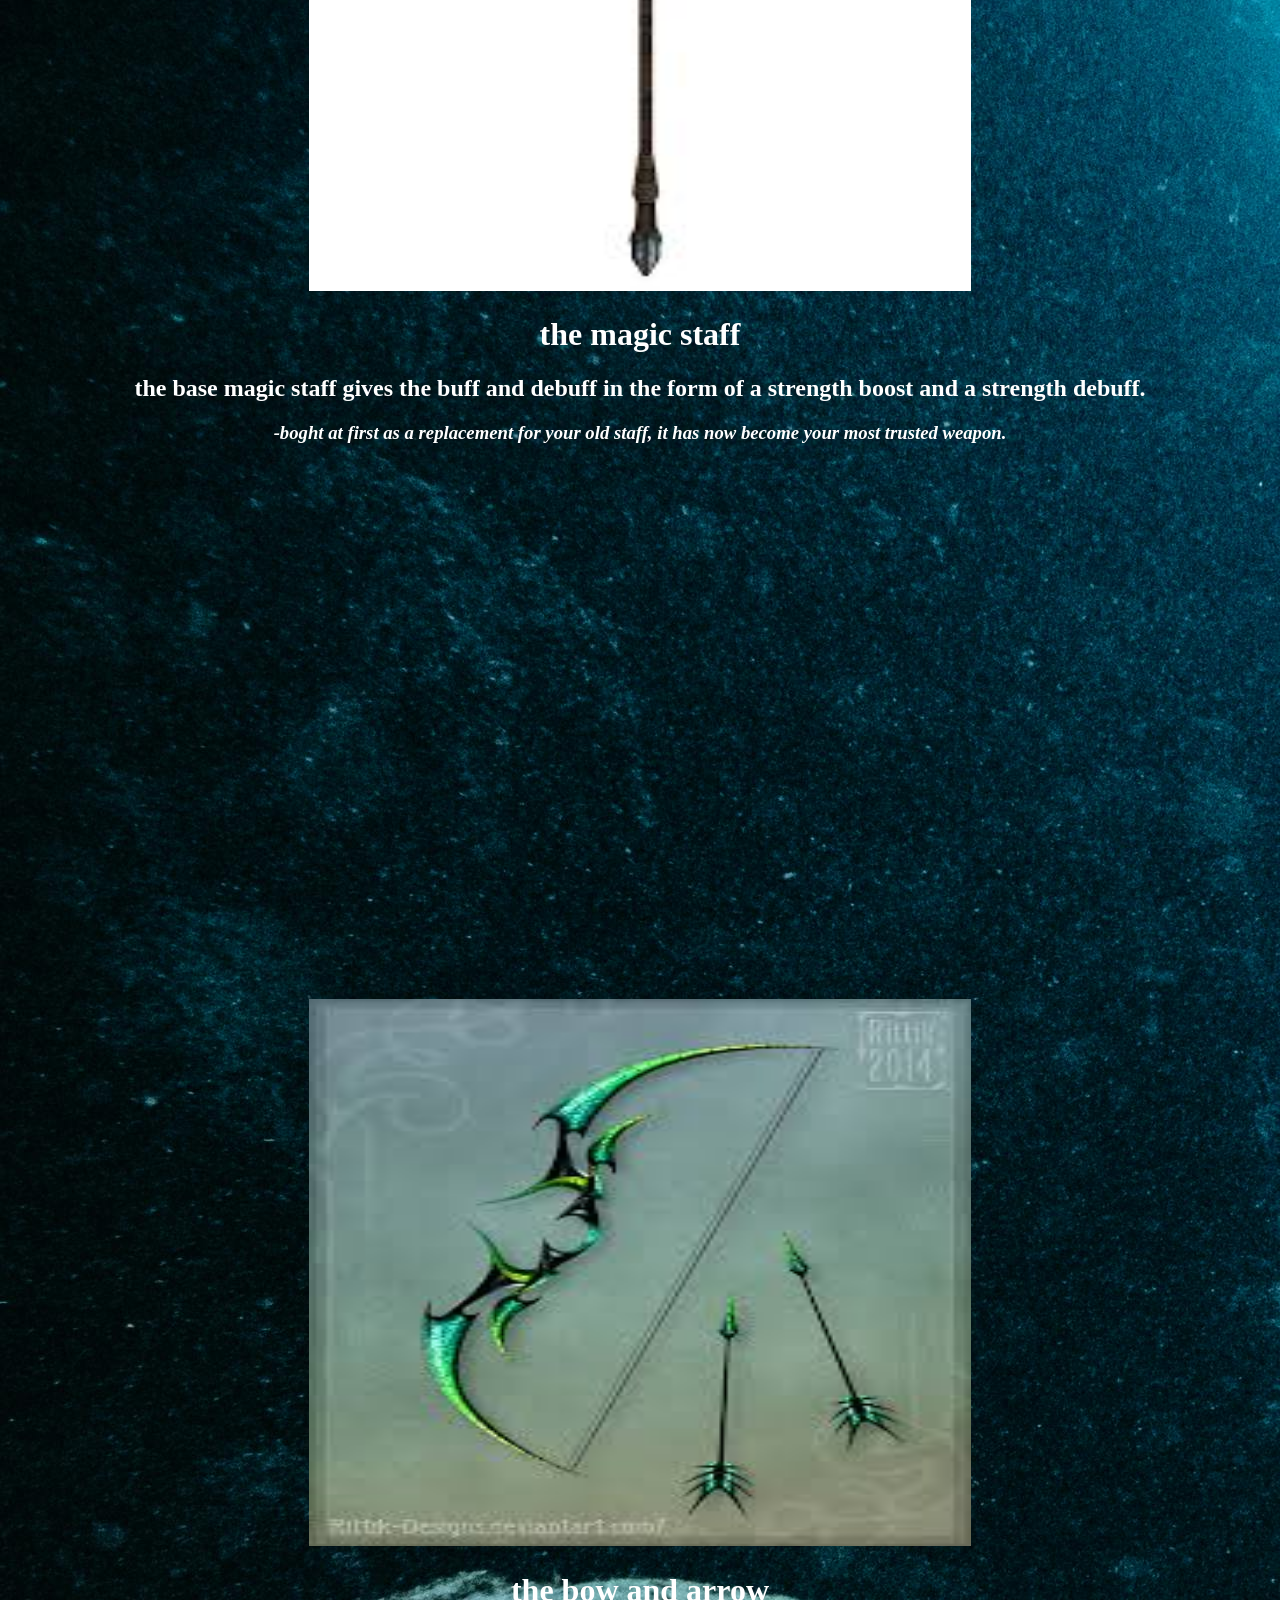
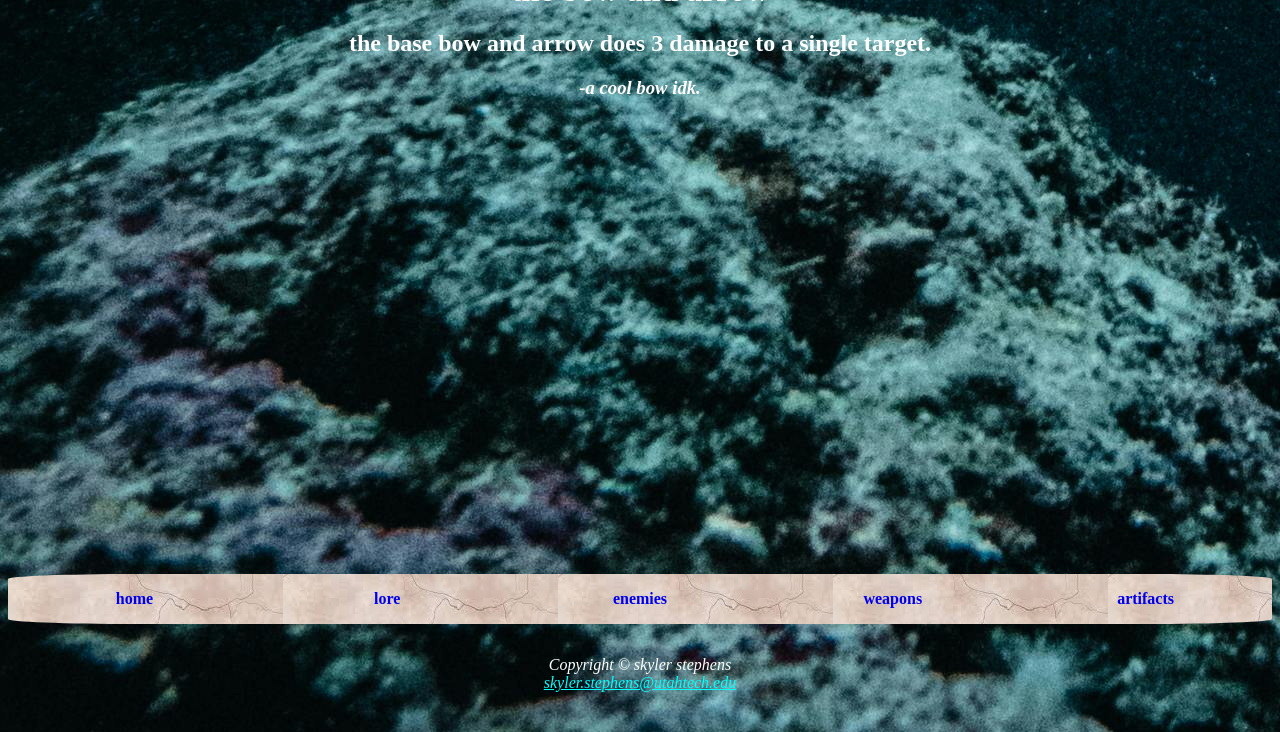
<file: milestone6/weapons.html>
<!DOCTYPE html>
<html lang="en">
<head>
    <meta charset="UTF-8">
    <meta name="viewport" content="width=device-width, initial-scale=1.0">
    <title>Document</title>
    <link rel="stylesheet" href="style.css">
</head>
<body>
    <div class="contentparent">
        <div class="div1c">
            <img src="images/sword and shield.jfif" alt="Enemy" class="">
            <h1>the sword and shield</h1>
            <h2>the base sword and shield starts with an attack stat of 6 and a block of 4.</h2>
            <h3><i> -passed down through generations, it has served as a reliable weapon for centuries and now serves you.</i></h3>
        </div>
        <div class="div2c">
            <img src="images/magic staff.jfif" alt="Enemy" class="">
            <h1>the magic staff</h1>
            <h2>the base magic staff gives the buff and debuff in the form of a strength boost and a strength debuff.</h2>
            <h3><i>-boght at first as a replacement for your old staff, it has now become your most trusted weapon.</i></h3>
        </div>
        <div class="div3c">
            <img src="images/bow and arrow.jfif" alt="Enemy" class="">
            <h1>the bow and arrow</h1>
            <h2>the base bow and arrow does 3 damage to a single target.</h2>
            <h3><i>-a cool bow idk.</i></h3>
        </div>             
    </div>
        <header>
        <nav>
            <ul>
            <li>
                <a href="index.html">home</a>
            </li>
            <li>
                <a href="lore.html">lore</a>
            </li>
            <li>
                <a href="enemies.html">enemies</a>
            </li>
            <li>
                <a href="weapons.html">weapons</a>
            </li>
            <li>
                <a href="artifacts.html">artifacts</a>
            </li>
            </ul>
        </nav>
        </header>    
    <footer>
        Copyright &copy; skyler stephens<br>
        <a href="mailto:skyler.stephens@utahtech.edu">skyler.stephens@utahtech.edu</a>
    </footer>
</body>
</html>
</file>
<file: milestone6/style.css>
body{
    background-image: url(images/deep\ sea.jpg);
}

footer {
    font-family: small;
    padding: 2rem;
    font-style: italic;
    text-align: center;
    grid-area: 5 / 1 / 5 / 5;
    color: white;
}

footer a {
    color: cyan;
}

nav {
    font-weight: bold;
    position: sticky;
    background-image: url(images/bone.jpg);
    border-radius: 10%;
    width: 100%;
    height: 60%;
}


nav ul{
    margin: 0px;
    padding: 0px;
    display: flex;
    flex-flow: row, nowrap;
    list-style-type: none;
}

nav ul li{
    width: 70%;
}
nav a {
    text-decoration: none; 
    padding: 1rem 0rem;
    display:block;
    text-align: center;
    transition: background-color 0.5 ease-out;
}

nav a:hover{
    background-color: #BA1C21;
}

.parent {
    display: grid;
    grid-template-columns: repeat(4, 1fr);
    grid-template-rows: repeat(4, 1fr);
}

.div1{
    /*background-color: cyan;*/
    color: white;
    text-align: center;
}
.div2{
   /* background-color: green;*/
    color: white;
}

.div3 img{
    width: 100%;
    left: 0;
    height: 60%;
}

.div4 h1{
    background-color: brown;
    color: white;
}
.div4 {    
    background-color: none;

}
.div4 img{
    width: 40%;
    height: 40%;
    padding: 10px;
}
.contaner{
    position: relative; 
    width: 90%;
    padding: 3rem;
    height: 40em; 
    border: 1rem solid black;
    background-color: black;
}

.corner-img{
    position: absolute;
}

.top-left{
    top: 0;
    left: 0;
}

.top-right{
    top: 0;
    right: 0;
}

.bottom-left{
    bottom: 0;
    left: 0;
}

.bottom-right{
    bottom: 0;
    right: 0;
}
.right{
    right: 0;
}
.div1 { grid-area: 1 / 2 / 2 / 4; }
.div2 { grid-area: 2 / 2 / 4 / 4; }
.div3 { grid-area: 3 / 1 / 4 / 8; }
.div4 { grid-area: 4 / 1 / 5 / 5; }


@media only screen and (max-width: 992px) {
  body {
    .parent{
    display: grid;
    grid-template-columns: repeat(4, 1fr);
    grid-template-rows: repeat(4, 1fr);
     grid-template-columns: 1fr 768px 1fr;
     
    }
    width: 80%;

  }
}
@media only screen and (max-width: 768px){
    .parent {
        display: grid;
        grid-template-columns: repeat(1, 1fr);
        grid-template-rows: repeat(4, 1fr);
        grid-gap: 10px;
        width: 100%;
        
    }   
    body {
        .parent{
            grid-template-columns: 1fr;
        }
        width: 80%;
        
    }

}


.contentparent {
    display: grid;
    grid-template-columns: repeat(5, 1fr);
    grid-template-rows: repeat(3, 1fr);
    grid-column-gap: 0px;
    grid-row-gap: 0px;

}

.div1c { 
    grid-area: 1 / 1 / 2 / 6; 
    padding: 5rem;
    text-align: center;
    
}
.div2c { 
    grid-area: 2 / 1 / 3 / 6; 
    padding: 5rem;
    text-align: center;
    
}
.div3c { 
    grid-area: 3 / 1 / 4 / 6; 
    padding: 5rem;
    text-align: center;
    
}
.div4c { 
    grid-area: 4 / 1 / 5 / 6; 
    padding: 5rem;
    text-align: center;
    
}
.div5c { 
    grid-area: 5 / 1 / 6 / 6; 
    padding: 5rem;
    text-align: center;
    
}

.contentparent img{
    width: 60%;
    height: 50%;
}

h1 {
    color: white;
}
h2 {
    color: white;
}
h3 {
    color: white;
}
</file>
